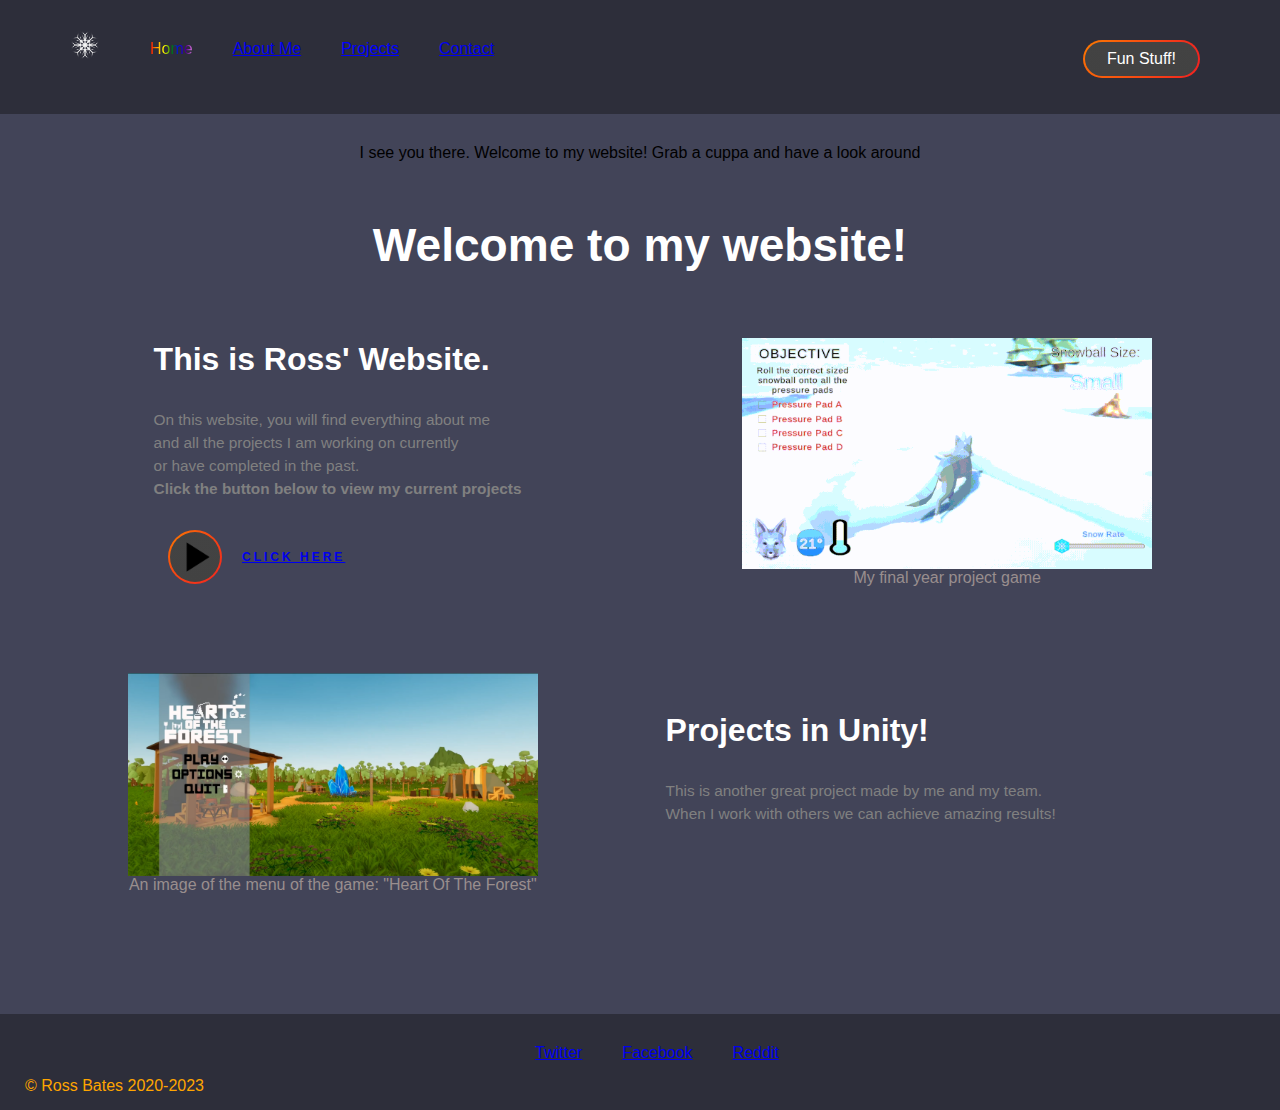
<file: index.html>
<html>
	<head>
		<meta content="text/html;charset=utf-8" http-equiv="Content-Type">
		<meta content="utf-8" http-equiv="encoding">
		<title>Ross Bates Website</title>
		<link rel="shortcut icon" type="image/jpg" href="images/FoxFace.jpg"/>
		<link rel="stylesheet" href="css/style.css">
	</head>
	<!--Header with navigation-->
	<header class="header">
		<div class="menu">
			<ul>
				<li class="logo"><img src="images/snowflakenew.png"> </li>
				<li class="active"><a href="index.html" title="This refreshes the page."><span>Home</span></a></li>
				<li><a href="Pages/About_Me/aboutme.html" title="This goes to About me page."><span>About Me</span></a></li>
				<li><a href="Pages/Projects/projects.html" title="This goes to Projects page." style="color:blue"><span>Projects</span></a></li>
				<li><a href="Pages/Contact/contact.html" title="This goes to Contact page."><span>Contact</span></a></li>
				<li><a href="Pages/Interactive/interactive.html" class="Fun"><span>Fun Stuff!</span></a></li>
			</ul>
		</div>
	</header>
	<body>
		<!--Container for main content of page-->
		<div class="container">
			<div class="scrolling-text">
				<p>I see you there. Welcome to my website! Grab a cuppa and have a look around</p>
			</div>
				<!-- Title placed first for main show text -->
				<div class="title">
					<h1>Welcome to my website!</h1>
				</div>

				<!-- First banner -->
				<div class="banner-container">
					<div class="bannertext">
						<h1>This is Ross' Website.</h1>
						<p>On this website, you will find everything about me<br>and all the projects I am working on currently<br>or have completed in the past.<br><b>Click the button below to view my current projects</b></p>
						<!-- Play button needs separate inside for an image button -->
						<div class="play-btn">
							<div class="play-btn-inner">
								<a href="Pages/Projects/projects.html"><img src="images/playbutton.png" alt="playbutton"></a>
							</div>
							<!-- Small used for fancy font type -->
							<small><b><a href="Pages/Projects/projects.html">CLICK HERE</a></b></small>
						</div>
					</div>
					<!-- Picture divided into a 'top picture' type to have different flex elements to bottom picture -->
					<div class="top-picture">
						<img src="images/final.gif" alt="This is an image of something but it must have broken :(">
						<p style="color:rgb(153, 142, 142);" class="CenterText">My final year project game</p>
					</div>
				</div>

				<!-- Second banner with different layout -->
				<div class="banner-container">
					<!-- Picture on the left -->
					<div class="bottom-picture">
						<img src="images/HoTF_Main.png" alt="This is an image of something but it must have broken :(">
						<p style="color:rgb(153, 142, 142);" class="CenterText">An image of the menu of the game: "Heart Of The Forest"</p>
					</div>
					<!-- Text on the right -->
					<div class="bannertext">
						<h1>Projects in Unity!</h1>
						<p>This is another great project made by me and my team.<br> When I work with others we can achieve amazing results!</p>
					</div>
				</div>
		</div>
		<!--Main body container closure-->
	</body>
	<footer>
		<!--Footer seperated from body to be always at bottom of webpage, adaptable-->
		<div class="footer">
			<div class="social-links">
				<ul>
					<li><a href="https://twitter.com/">Twitter</a></li>
					<li><a href="https://en-gb.facebook.com/">Facebook</a></li>
					<li><a href="https://www.reddit.com/">Reddit</a></li>
				</ul>
			</div>
			<button onclick="topFunction()" id="topBtn" title="Go to top">Go To Top</button>
			<p style="padding-left: 10px; color:orange">&#169 Ross Bates 2020-2023</p>
		</div>
		<!--Javascript in seperate file for cleaner code-->
		<script src="javascript/scrollbutton.js"></script>
	</footer>
</html>
</file>
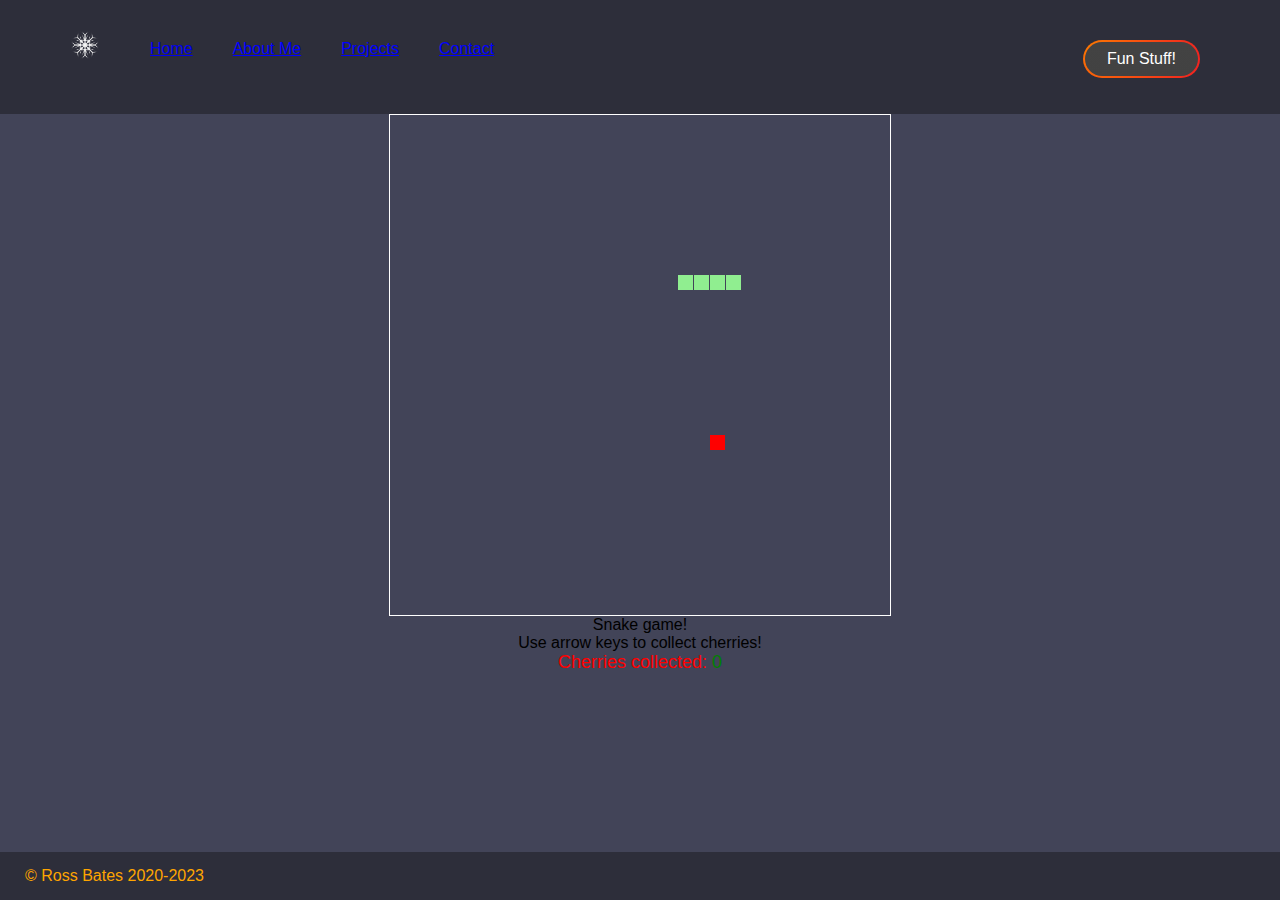
<file: Pages/Interactive/interactive.html>
<html>
<head>
    <title>Ross Bates Website</title>
    <meta charset="UTF-8">
    <meta content="text/html;charset=utf-8" http-equiv="Content-Type">
    <meta content="utf-8" http-equiv="encoding">
    <link rel="shortcut icon" type="../../image/jpg" href="../../images/FoxFace.jpg"/>
    <link rel="stylesheet" href="../../css/style.css">
    <script src="../../javascript/audio.js"></script>
    <audio id="music" src="music.ogg" loop="loop"></audio>
  <style>
html, body 
{
    height: 100%;
    margin: 0;
    background-color: #424458;
}

  canvas
{
    border: 1px solid white;
}
  </style>
</head>
<!--Header with navigation-->
<header class="header">
    <div class="menu">
        <ul>
            <li class="logo"><img src="../../images/snowflakenew.png"> </li>
            <li><a href="../../index.html" title="This refreshes the page.">Home</a></li>
            <li><a href="../../Pages/About_Me/aboutme.html" title="This goes to About me page." style="color:blue"><span>About Me</span></a></li>
            <li><a href="../../Pages/Projects/projects.html" title="This goes to Projects page." style="color:blue"><span>Projects</span></a></li>
            <li><a href="../../Pages/Contact/contact.html" title="This goes to Contact page." style="color:blue"><span>Contact</span></a></li>
            <li><a href="../../Pages/Interactive/interactive.html" class="Fun"><span>Fun Stuff!</span></a></li>
        </ul>
    </div>
</header>
    <body>
        <!--Canvas game starts here-->
        <div class="canvasdiv">
            <canvas width="500rem" height="500rem" id="game" style="position: static;"></canvas>
            <script>
            var canvas = document.getElementById('game');
            var context = canvas.getContext('2d');

            var grid = 16;
            var count = 0;
            var cherryfruit = 0;

            var snake = {
            x: 160,
            y: 160,

            // snake velocity. moves one grid length every frame in either the x or y direction
            dx: grid,
            dy: 0,

            // keep track of all grids the snake body occupies
            cells: [],

            // find length of the snake. make it grow when eating an cherry
            maxCells: 4
            };
            var cherry = {
            x: 320,
            y: 320
            };

            // get random whole numbers in a specific range
            function getRandomInt(min, max) {
            return Math.floor(Math.random() * (max - min)) + min;
            }

            // game loop
            function loop() {
            requestAnimationFrame(loop);

            // slow game loop to 15 fps instead of 60 (60/15 = 4)
            if (++count < 4) {
                return;
            }

            count = 0;
            context.clearRect(0,0,canvas.width,canvas.height);

            // move snake
            snake.x += snake.dx;
            snake.y += snake.dy;

            // if snake goes sideways out
            if (snake.x < 0) {
                snake.x = canvas.width - grid;
            }
            else if (snake.x >= canvas.width) {
                snake.x = 0;
            }

            // if snake goes veritcally out
            if (snake.y < 0) {
                snake.y = canvas.height - grid;
            }
            else if (snake.y >= canvas.height) {
                snake.y = 0;
            }

            // where is snake
            snake.cells.unshift({x: snake.x, y: snake.y});

            // remove cells as we move away from them
            if (snake.cells.length > snake.maxCells) {
                snake.cells.pop();
            }

            // draw cherry
            context.fillStyle = 'red';
            context.fillRect(cherry.x, cherry.y, grid-1, grid-1);

            // draw snake one cell at a time
            context.fillStyle = 'lightgreen';
            snake.cells.forEach(function(cell, index) {

                // drawing 1 px smaller than the grid creates a grid effect in the snake body so you can see how long it is
                context.fillRect(cell.x, cell.y, grid-1, grid-1);

                // snake ate cherry
                if (cell.x === cherry.x && cell.y === cherry.y) {
                snake.maxCells++;
                cherryfruit++;
                document.getElementById("cherryfruitcount").innerHTML = cherryfruit;

                // canvas is 400x400 which is 25x25 grids
                cherry.x = getRandomInt(0, 25) * grid;
                cherry.y = getRandomInt(0, 25) * grid;
                }

                // check collision with all cells after this one (modified bubble sort)
                for (var i = index + 1; i < snake.cells.length; i++) {

                // snake occupies same space as a body part. reset game
                if (cell.x === snake.cells[i].x && cell.y === snake.cells[i].y) {
                    snake.x = 160;
                    snake.y = 160;
                    snake.cells = [];
                    snake.maxCells = 4;
                    snake.dx = grid;
                    snake.dy = 0;
                    cherryfruit = 0;
                    document.getElementById("cherryfruitcount").innerHTML = cherryfruit;

                    cherry.x = getRandomInt(0, 25) * grid;
                    cherry.y = getRandomInt(0, 25) * grid;
                }
                }
            });
            }

            document.addEventListener('keydown', function(e) {
            // prevents self collision

            // left arrow
            if (e.which === 37 && snake.dx === 0) {
                snake.dx = -grid;
                snake.dy = 0;
            }
            // up arrow
            else if (e.which === 38 && snake.dy === 0) {
                snake.dy = -grid;
                snake.dx = 0;
            }
            // right arrow
            else if (e.which === 39 && snake.dx === 0) {
                snake.dx = grid;
                snake.dy = 0;
            }
            // down arrow
            else if (e.which === 40 && snake.dy === 0) {
                snake.dy = grid;
                snake.dx = 0;
            }
            });

            // start the game
            requestAnimationFrame(loop);
            </script>
        </div>

        <script>
            window.onload = function() 
            {
                document.getElementById("music").play();
            }
        </script>

        <div>
            <p class="CenterText">Snake game!</p>
            <p class="CenterText">Use arrow keys to collect cherries!</p>
            <p style="font-size: large; color: red;" class="CenterText">Cherries collected: <span style="color: green;" id="cherryfruitcount"> 0 </span></p> 
        </div>
    </body>
    <footer>
		<div style="position: fixed; bottom: 0;" class="footer">
			<button onclick="topFunction()" id="topBtn" title="Go to top">Go To Top</button>
			<p style="padding-left: 10px; color:orange">&#169 Ross Bates 2020-2023</p>
		</div>
	</footer>
</html>
</file>
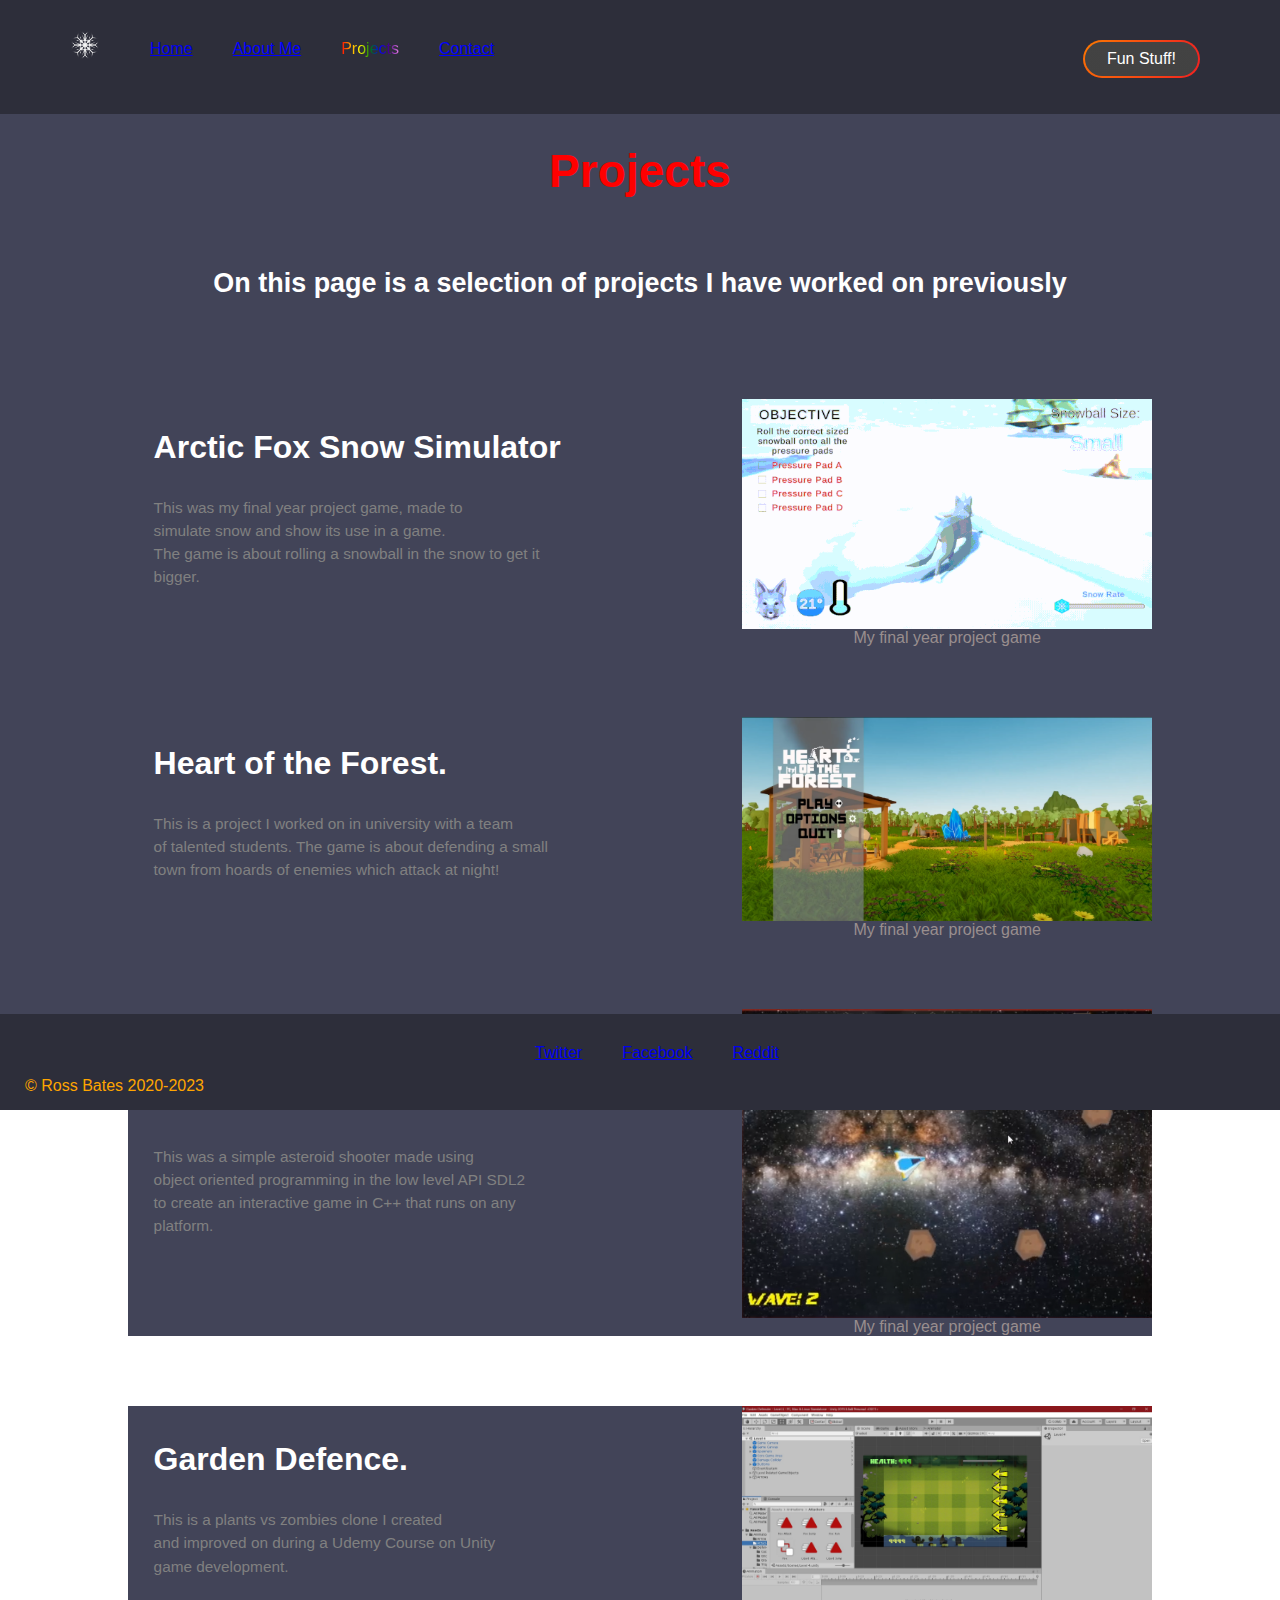
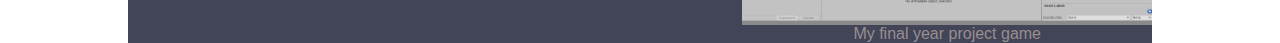
<file: Pages/Projects/projects.html>
<html>
	<head>
		<meta content="text/html;charset=utf-8" http-equiv="Content-Type">
		<meta content="utf-8" http-equiv="encoding">
		<title>Ross Bates Website</title>
		<link rel="shortcut icon" type="../../image/jpg" href="../../images/FoxFace.jpg"/>
		<link rel="stylesheet" href="../../css/style.css">
	</head>
	<!--Header with navigation-->
	<header class="header">
		<div class="menu">
			<ul>
				<li class="logo"><img src="../../images/snowflakenew.png"> </li>
				<li><a href="../../index.html" title="This refreshes the page.">Home</a></li>
				<li><a href="../../Pages/About_Me/aboutme.html" title="This goes to About me page." style="color:blue"><span>About Me</span></a></li>
				<li class="active"><a href="../../Pages/Projects/projects.html" title="This goes to Projects page." style="color:blue"><span>Projects</span></a></li>
				<li><a href="../../Pages/Contact/contact.html" title="This goes to Contact page." style="color:blue"><span>Contact</span></a></li>
				<li><a href="../../Pages/Interactive/interactive.html" class="Fun"><span>Fun Stuff!</span></a></li>
			</ul>
		</div>
	</header>
	<body>
		<div style="height: 90%;" class="container">
			<div style="padding: 20px" class="title">
				<h1><span style="color: red;">Projects</span></h1>
			</div>
			<div style="padding: 40px; padding-bottom:80px" class="title">
				<h3><span style="color: white;">On this page is a selection of projects I have worked on previously</span></h3>
			</div>
				<!-- First banner -->
				<div class="banner-container">
					<div class="bannertext">
						<h1>Arctic Fox Snow Simulator</h1>
						<p>This was my final year project game, made to
						<br>simulate snow and show its use in a game.
						<br>The game is about rolling a snowball in the snow to get it bigger.
						</p>
					</div>
					<!-- Picture divided into a 'top picture' type to have different flex elements to bottom picture -->
					<div class="top-picture">
						<img src="../../images/final.gif" alt="This is an image of something but it must have broken :(">
						<p style="color:rgb(153, 142, 142);" class="CenterText">My final year project game</p>
					</div>
				</div>
				
				<!-- Second banner -->
				<div class="banner-container">
					<div class="bannertext">
						<h1>Heart of the Forest.</h1>
						<p>This is a project I worked on in university with a team
						<br>of talented students. The game is about defending a small
						<br>town from hoards of enemies which attack at night!
						</p>
					</div>
					<!-- Picture divided into a 'top picture' type to have different flex elements to bottom picture -->
					<div class="top-picture">
						<img src="../../images/HoTF_Main.png" alt="This is an image of something but it must have broken :(">
						<p style="color:rgb(153, 142, 142);" class="CenterText">My final year project game</p>
					</div>
				</div>
				
				<!-- Third banner -->
				<div class="banner-container">
					<div class="bannertext">
						<h1>C++ SDL2 Asteroid Game.</h1>
						<p>
						This was a simple asteroid shooter made using
						<br>object oriented programming in the low level API SDL2
						<br>to create an interactive game in C++ that runs on any platform.
						</p>
					</div>
					<!-- Picture divided into a 'top picture' type to have different flex elements to bottom picture -->
					<div class="top-picture">
						<img src="../../images/AsteroidGame.png" alt="This is an image of something but it must have broken :(">
						<p style="color:rgb(153, 142, 142);" class="CenterText">My final year project game</p>
					</div>
				</div>
				
				<!-- Fourth banner -->
				<div class="banner-container">
					<div class="bannertext">
						<h1>Garden Defence.</h1>
						<p>This is a plants vs zombies clone I created
						<br>and improved on during a Udemy Course on Unity
						<br>game development.
						</p>
					</div>
					<!-- Picture divided into a 'top picture' type to have different flex elements to bottom picture -->
					<div class="top-picture">
						<img src="../../images/unitygame.jpg" alt="This is an image of something but it must have broken :(">
						<p style="color:rgb(153, 142, 142);" class="CenterText">My final year project game</p>
					</div>
				</div>
				
		</div>
		<!--Consistent Footer-->
		<footer>
			<!--Footer seperated from body to be always at bottom of webpage, adaptable-->
			<div class="footer">
				<div class="social-links">
					<ul>
						<li><a href="https://twitter.com/">Twitter</a></li>
						<li><a href="https://en-gb.facebook.com/">Facebook</a></li>
						<li><a href="https://www.reddit.com/">Reddit</a></li>
					</ul>
				</div>
				<button onclick="topFunction()" id="topBtn" title="Go to top">Go To Top</button>
				<p style="padding-left: 10px; color:orange">&#169 Ross Bates 2020-2023</p>
			</div>
			<!--Javascript in seperate file for cleaner code-->
			<script src="../../javascript/scrollbutton.js"></script>
		</footer>
	</body>
</html>
</file>
<file: css/style.css>
/* Style for all */
*{
	margin: 0;
	padding: 0;
	font-family: sans-serif;
}

body {
    margin: 0;
    padding: 0;
    display: flex;
    flex-direction: column;
    min-height: 100vh; /* Ensure the body takes at least the viewport height */
}

html 
{
	scroll-behavior: smooth;
	height: 100%;
    margin: 0;
}

/* Title placement and style */
.title
{
	font-size: 1.8vw;
	padding-bottom: 20px;
	text-align: center;
	background: #424458;
	top: 100%;
	color: white;
	float: top;
	position: relative;
	top: auto;
}

.title h1
{
	margin: 10px;
}

/* Container for everything inside the main page */
.container {
    flex: 1; /* Take available space */
    display: flex;
    flex-direction: column;
    align-items: center;
    justify-content: space-between; /* Distribute space between header and footer */
    padding-bottom: 70px; /* Space for the footer */
    background: #424458;
    min-height: 100vh; /* Ensure at least viewport height */
    box-sizing: border-box;
}

/* Footer, made to come after the container */
.footer, .container::after
{
    padding: 15px;
    width: 100%;
    background: #2d2e3a;
    position: relative;
    box-sizing: border-box;
}

/* Css for the go to top button */
#topBtn
{
	display: none; /* don't display until scroll function happens */
	position: fixed;
	bottom: 60px;
	right: 30px;
	z-index: 99; /* z index high so button doesnt go under other elements */
	font-size: 18px;
	border: none;
	outline: none;
	background-image: linear-gradient(#fd7a00,#ff0000);
	color: white;
	cursor: pointer;
	padding: 15px;
	border-radius: 4px;
}

#topBtn:hover
{
	background-color: #555 !important;
}


/* Style for the header menu */
.header
{
	top: 0;
	padding-top: 40px;
	padding-bottom: 50px;
	margin: 0;
	border: 0;
	width: 100%;
	position: sticky;
	background: #2d2e3a;
	z-index: 99;
}

.menu ul
{
	display: inline-flex;
	float: left;
	margin-left: 50px;
}

.menu ul li
{
	list-style: none;
	margin: 0 20px;
	color: #b2b2b2;
	cursor: pointer;
	text-decoration: none;
}

.menu ul li a:hover
{
	color: orange;
	background: #111;
}

menu ul li a:active {
	color: lightgreen;
  }

.active
{
	background-image: repeating-linear-gradient(to left, violet, indigo, blue, green, yellow, orange, red) !important;
	-webkit-background-clip: text;
	background-clip: text;
	-webkit-text-fill-color: transparent;
	animation: rainbow_animation 6s ease-in-out infinite;
}

/* my attempts at animation are futile */

@keyframes rainbow_animation {
    0%,100% {
        background-position: 0 0;
    }

    50% {
        background-position: 100% 0;
    }
}

/* CSS animation for scrolling text */
@keyframes scroll {
    from {
        transform: translateX(100%);
    }
    to {
        transform: translateX(-100%);
    }
}

.scrolling-text {
    padding-bottom: 30px;
    padding-top: 30px;
    margin-right: 20%;
    margin-left: 20%;
    overflow: hidden;
}

.scrolling-text p {
    animation: scroll 15s linear infinite; /* Adjust the animation duration as needed */
    white-space: nowrap;
}

.logo img
{
	max-width: 30px;
	margin-top: -10px;
	margin-right: 10px;
}

/* Style the cool af fun button */
.fun
{
	top: 40px;
	right: 80px;
	position: absolute; /* Position set because it's still in the other flex box */
	text-decoration: none;
	color: #fff;
	border: 2px solid transparent;
	border-radius: 20px;
	background-image: linear-gradient(#434343,#424242), radial-gradient(circle at top left, #fd7a00,#f12121);
	background-origin: border-box;
	background-clip: content-box, border-box;
}

.fun span 
{
	display: block;
	padding: 8px 22px;
}

.fun:hover
{
	color: transparent;
	transition: 500ms ease;
}

/* Container for image and text */
.banner-container {
  width: 80%;
  position: relative;
  color: white;
  background-color: #424458;
  display: flex;
  flex-wrap: wrap;
  justify-content: space-between;
  align-items: center;
  margin: 20px auto 50px;
}

.bannertext {
  flex-basis: 50%;
}

.bannertext h1 {
  font-size: 2.5vw;
  max-width: 100%;
  margin-left: 5%;
}

.bannertext p {
  font-size: 1.2vw;
  width: 80%;
  margin: 30px 0 30px 5%;
  line-height: 1.5;
  color: grey;
}

.top-picture,
.bottom-picture {
  flex-basis: 40%;
}

.top-picture img,
.bottom-picture img {
  width: 100%;
  height: auto;
}

.aboutmeimg
{
	flex-basis: 40%;
}

.aboutmeimg img
{
  width: 70%;
  height: auto;
}

/* End of Container */


.play-btn 
{
	margin-left: 40px;
	display: inline-flex;
}

.play-btn-inner
{
	height: 50px;
	width: 50px;
	border: 2px solid transparent;
	border-radius: 50%;
	background-image: linear-gradient(#434343,#424242), radial-gradient(circle at top left, #fd7a00,#f12121);
	background-origin: border-box;
	background-clip: content-box, border-box;
	text-align: center;
}

.play-btn-inner img
{
	width: 100%;
	font-size: 13px;
	cursor: pointer;
}

small
{
	margin: auto 20px;
	cursor: pointer;
	font-size: 12px;
	color: #17cbeb;
	letter-spacing: 3px;
}


/* Social links */

.social-links
{
	margin-left: 40%;
}

.social-links ul
{
	display: inline-flex;
	margin: 15px auto;
	text-align: center;
}

.social-links ul li
{
	list-style: none;
	margin: 0 20px;
	color: #b2b2b2;
	cursor: pointer;
}

/* A class that simply centers text */
.CenterText { 
	text-align-last: center; 
}

.canvasdiv
{
	background: #424458;
    display: flex;
    align-items: center;
	justify-content: center;
	
}

/* Mobile devices */
@media screen and (max-width: 768px) {
  /* Add your mobile-specific styles here */
}

/* Default fallback for links */
a:visited { text-decoration: none; color:white; }
a:hover { text-decoration: none; color:blue; }
a:hover, a:active { text-decoration: none; color:black }
</file>
